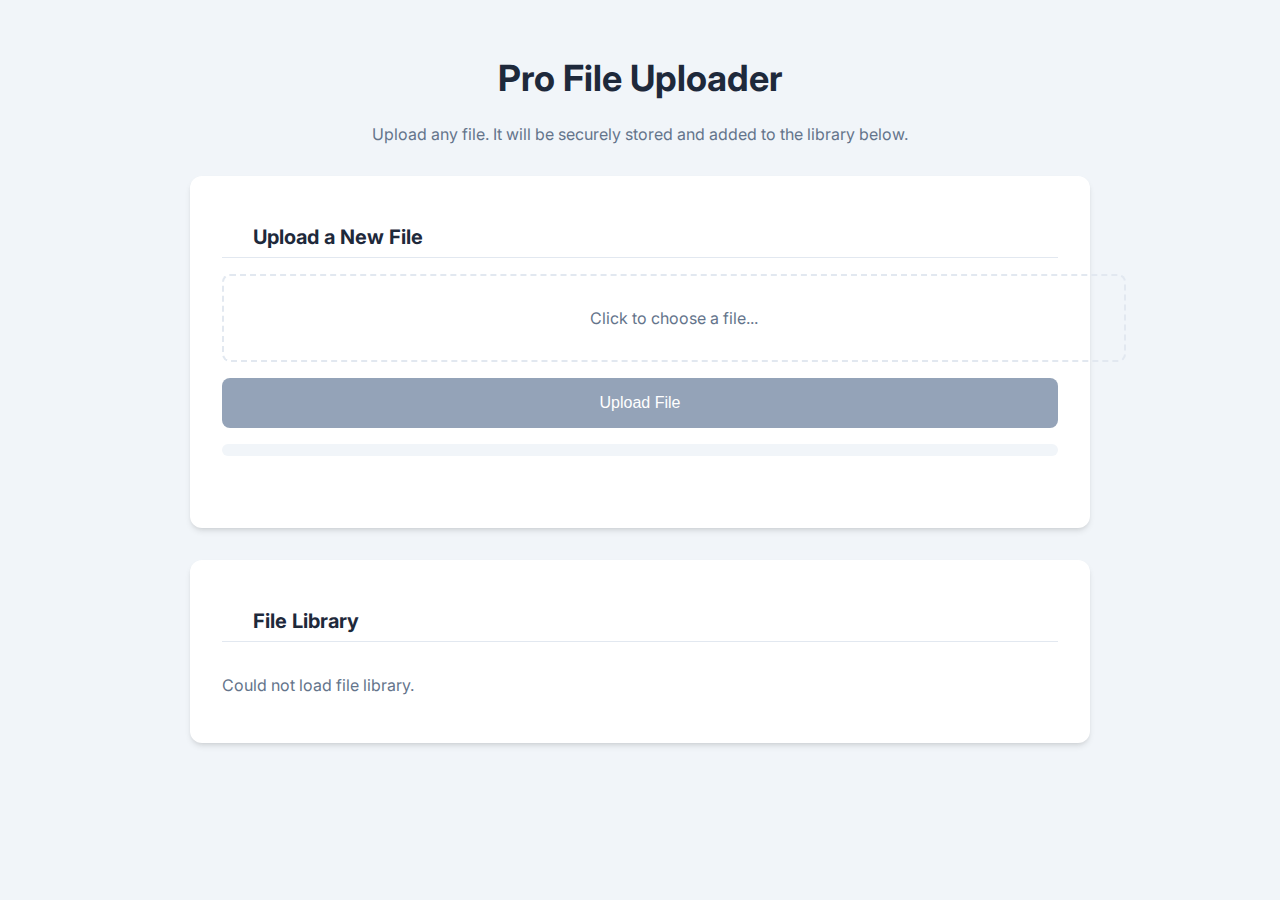
<file: index.html>
<!DOCTYPE html>
<html lang="en">
<head>
    <meta charset="UTF-8">
    <meta name="viewport" content="width=device-width, initial-scale=1.0">
    <title>Pro File Uploader</title>
    <link rel="stylesheet" href="assets/css/style.css">
</head>
<body>

    <div class="container">
        <header>
            <h1>Pro File Uploader</h1>
            <p>Upload any file. It will be securely stored and added to the library below.</p>
        </header>

        <main>
            <div id="uploadBox" class="card">
                <h2><i class="icon-upload"></i> Upload a New File</h2>
                <input type="file" id="videoFile">
                <label for="videoFile" class="file-label">
                    <span id="fileName">Click to choose a file...</span>
                </label>
                <button id="uploadButton" disabled>Upload File</button>
                <div class="progress-container">
                    <div class="progress-bar" id="progressBar"></div>
                </div>
                <div id="status"></div>
            </div>

            <div id="videoLibrary" class="card">
                <h2><i class="icon-library"></i> File Library</h2>
                <div id="videoList">
                    <!-- Files will be dynamically loaded here -->
                </div>
            </div>
        </main>
    </div>

    <script src="assets/js/main.js"></script>
</body>
</html>
</file>
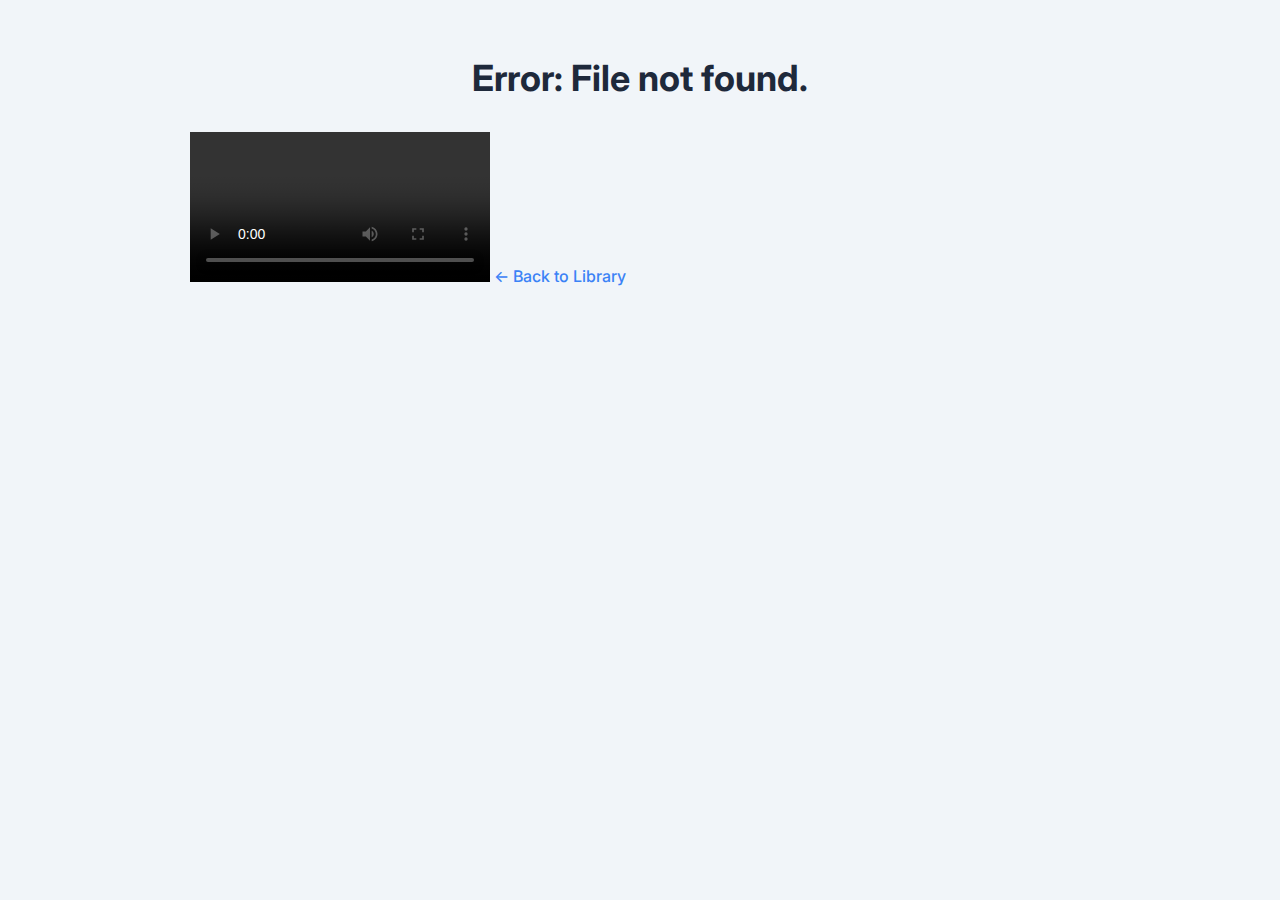
<file: watch.html>
<!DOCTYPE html>
<html lang="en">
<head>
    <meta charset="UTF-8">
    <meta name="viewport" content="width=device-width, initial-scale=1.0">
    <title>Watching Video</title>
    <link rel="stylesheet" href="https://cdn.plyr.io/3.7.8/plyr.css" />
    <link rel="stylesheet" href="assets/css/style.css">
</head>
<body>
    <div class="container">
        <header>
            <h1 id="videoTitle">Now Playing...</h1>
        </header>
        <main>
            <video id="player" playsinline controls>
                <!-- Source will be added by JavaScript -->
            </video>
            <a href="/" class="back-link">← Back to Library</a>
        </main>
    </div>

    <script src="https://cdn.plyr.io/3.7.8/plyr.polyfilled.js"></script>
    <script>
        document.addEventListener('DOMContentLoaded', () => {
            const params = new URLSearchParams(window.location.search);
            const videoSrc = params.get('v');
            const videoTitleEl = document.getElementById('videoTitle');
            
            if (videoSrc) {
                const source = document.createElement('source');
                source.src = decodeURIComponent(videoSrc);
                
                const playerEl = document.getElementById('player');
                playerEl.appendChild(source);
                
                const player = new Plyr('#player');
                
                const videoName = decodeURIComponent(params.get('title') || 'Untitled File');
                videoTitleEl.textContent = `${videoName}`;
            } else {
                videoTitleEl.textContent = 'Error: File not found.';
            }
        });
    </script>
</body>
</html>
</file>
<file: assets/css/style.css>
@import url('https://fonts.googleapis.com/css2?family=Inter:wght@400;500;700&display=swap');
@font-face { font-family: 'Icons'; src: url('https://cdn.plyr.io/3.7.8/plyr.svg') format('svg'); }
.icon-upload::before { content: '\e012'; font-family: 'Icons'; margin-right: 10px; }
.icon-library::before { content: '\e006'; font-family: 'Icons'; margin-right: 10px; }
:root { --primary-color: #3b82f6; --primary-hover: #2563eb; --bg-color: #f1f5f9; --card-bg: #ffffff; --text-color: #1e293b; --text-light: #64748b; --border-color: #e2e8f0; --success-color: #22c55e; }
body { font-family: 'Inter', sans-serif; background-color: var(--bg-color); color: var(--text-color); margin: 0; padding: 2rem; }
.container { max-width: 900px; margin: 0 auto; }
header { text-align: center; margin-bottom: 2rem; }
h1 { font-size: 2.25rem; }
h2 { font-size: 1.25rem; border-bottom: 1px solid var(--border-color); padding-bottom: 0.5rem; }
p { color: var(--text-light); }
.card { background-color: var(--card-bg); border-radius: 0.75rem; padding: 2rem; box-shadow: 0 4px 6px -1px rgba(0,0,0,0.1), 0 2px 4px -2px rgba(0,0,0,0.1); margin-bottom: 2rem; }
#videoFile { display: none; }
.file-label { display: block; width: 100%; border: 2px dashed var(--border-color); border-radius: 0.5rem; padding: 2rem; text-align: center; cursor: pointer; transition: border-color 0.2s; color: var(--text-light); margin: 1rem 0; }
.file-label:hover { border-color: var(--primary-color); }
#uploadButton { display: block; width: 100%; padding: 1rem; border: none; border-radius: 0.5rem; background-color: var(--primary-color); color: white; font-size: 1rem; font-weight: 500; cursor: pointer; transition: background-color 0.2s; }
#uploadButton:hover:not(:disabled) { background-color: var(--primary-hover); }
#uploadButton:disabled { background-color: #94a3b8; cursor: not-allowed; }
.progress-container { width: 100%; background-color: var(--bg-color); border-radius: 99px; height: 12px; margin-top: 1rem; overflow: hidden;}
.progress-bar { width: 0%; height: 100%; background-color: var(--success-color); border-radius: 99px; transition: width 0.4s ease; }
#status { margin-top: 1rem; font-weight: 500; min-height: 24px; text-align: center; }
#videoList { display: grid; gap: 1rem; }
.video-item { display: flex; align-items: center; padding: 1rem; border-radius: 0.5rem; background-color: var(--bg-color); text-decoration: none; color: var(--text-color); transition: transform 0.2s, box-shadow 0.2s; }
.video-item:hover { transform: translateY(-2px); box-shadow: 0 1px 3px 0 rgba(0,0,0,0.1); }
.video-item-icon { font-family: 'Icons'; margin-right: 1rem; color: var(--primary-color); font-size: 1.5rem; }
.video-item-icon::before { content: '\e009'; }
.video-item-details { flex-grow: 1; }
.video-item-title { font-weight: 500; }
.video-item-date { font-size: 0.875rem; color: var(--text-light); }
.back-link { display: inline-block; margin-top: 1rem; color: var(--primary-color); text-decoration: none; font-weight: 500; }
#player { outline: none; }
:root { --plyr-color-main: var(--primary-color); }
</file>
